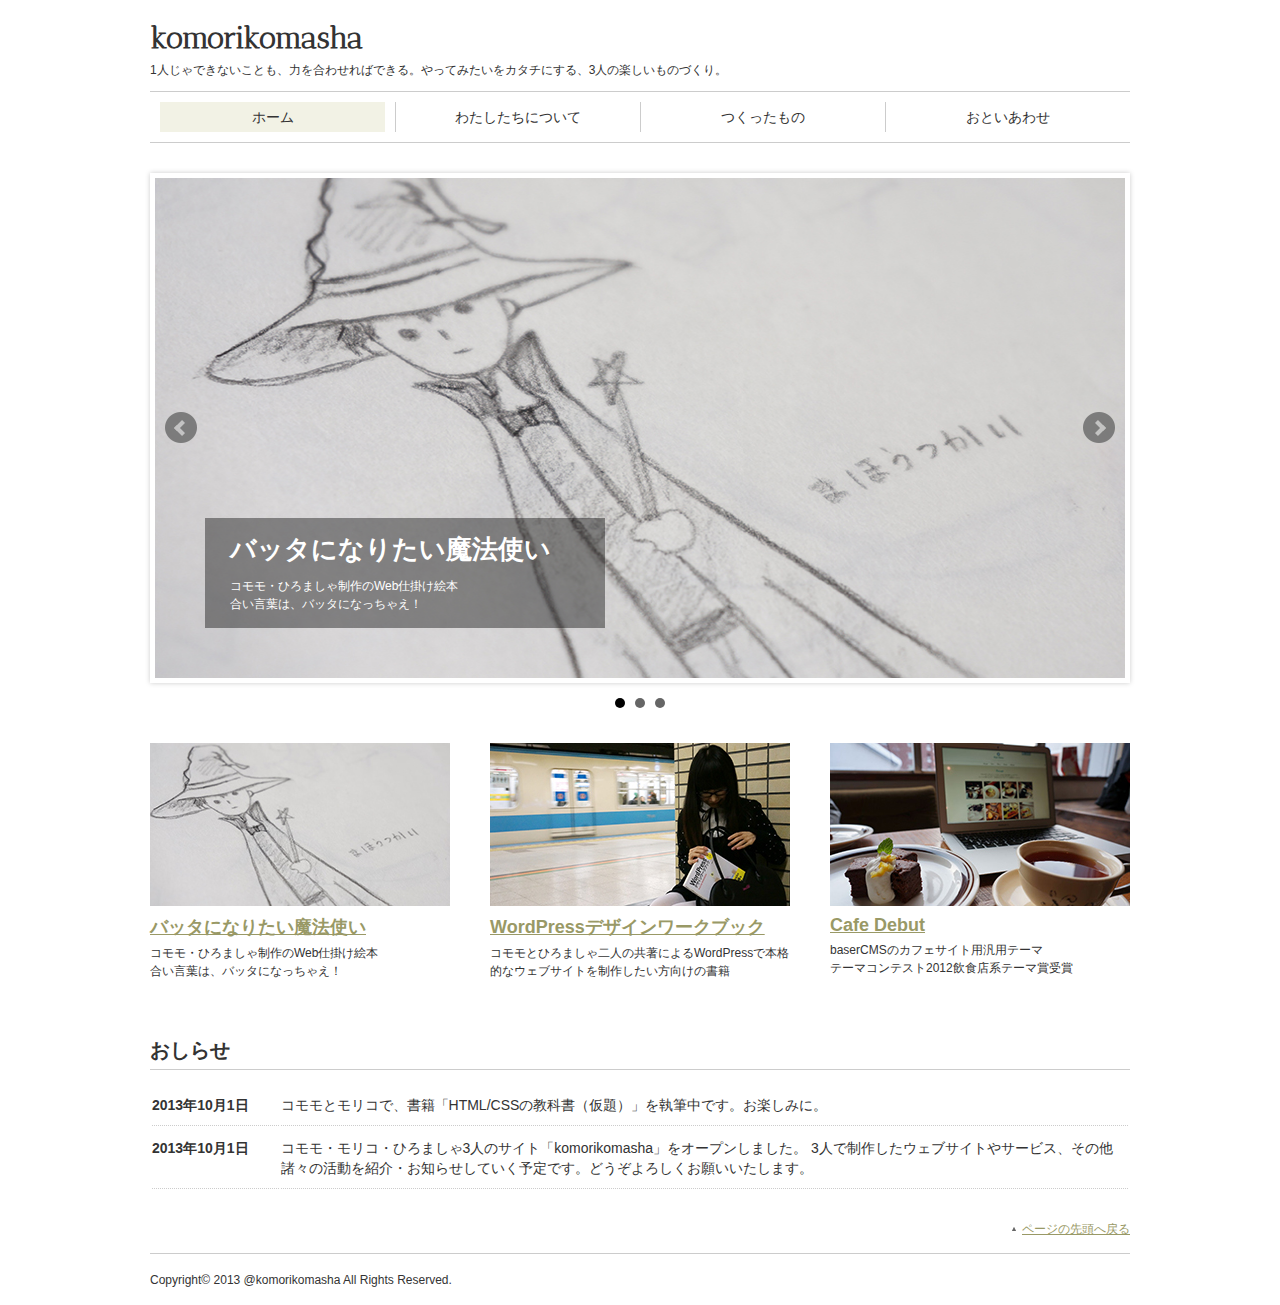
<file: index.html>
<!DOCTYPE html>
<html lang="ja">
<head>
<meta charset="utf-8">
<title>komorikomash（こもりこましゃ）</title>
<meta name="description" content="komorikomashaは、コモモ・モリコ・ひろましゃ3人のメンバーが勢いでつくったものや活動を紹介しているサイトです。">
<link rel="stylesheet" href="common/css/normalize.css">
<link rel="stylesheet" href="common/css/style.css">

<script src="common/js/jquery-1.10.1.min.js"></script>
<script src="common/js/jquery.bxslider/jquery.bxslider.js"></script>
<link rel="stylesheet" href="common/js/jquery.bxslider/jquery.bxslider.css">
<script>
$(document).ready(function() {
  $('.bxslider').bxSlider({
    auto: true,
    speed: 1000,
    pause: 4000
  });
});
</script>
</head>
<body>

<div id="page">

<header id="pageHead">
	<h1 id="siteTitle">komorikomasha</h1>
	<p id="catchcopy">1人じゃできないことも、力を合わせればできる。やってみたいをカタチにする、3人の楽しいものづくり。</p>
	<nav class="globalNavi">
		<ul>
			<li class="current"><a href="index.html">ホーム</a></li>
			<li><a href="about/index.html">わたしたちについて</a></li>
			<li><a href="portfolio/index.html">つくったもの</a></li>
			<li><a href="about/index.html">おといあわせ</a></li>
		</ul>
	</nav>
</header>

<div id="pageBody">
	<section class="mainVisual">
		<ul class="bxslider">
			<li>
				<div class="mainVisualText">
					<h1>バッタになりたい魔法使い</h1>
					<p>コモモ・ひろましゃ制作のWeb仕掛け絵本<br>合い言葉は、バッタになっちゃえ！</p>
				</div>
				<img src="images/mainVisual_img_03.jpg" width="980" height="500" alt="">
			</li>
			<li>
				<div class="mainVisualText">
					<h1>WordPress<br>デザインワークブック</h1>
					<p>コモモとひろましゃ二人の共著によるWordPressで本格的なウェブサイトを制作したい方向けの書籍</p>
				</div>
				<img src="images/mainVisual_img_02.jpg" width="980" height="500" alt="">
			</li>
			<li>
				<div class="mainVisualText">
					<h1>Cafe Debut</h1>
					<p>baserCMS、カフェサイト用テーマ<br>
					baserCMS2012 テーマコンテスト　飲食店系テーマ賞受賞</p>
				</div>
				<img src="images/mainVisual_img_01.jpg" width="980" height="500" alt="">
			</li>
		</ul>
	</section>

	<section class="portfolioIndex">
		<article>
			<a href="portfolio/03.html"><img src="portfolio/images/index_03.jpg" width="300" height="163" alt=""></a>
			<h2><a href="portfolio/03.html">バッタになりたい魔法使い</a></h2>
			<p>コモモ・ひろましゃ制作のWeb仕掛け絵本<br>合い言葉は、バッタになっちゃえ！</p>
		</article>
		<article>
			<a href="portfolio/02.html"><img src="portfolio/images/index_02.jpg" width="300" height="163" alt=""></a>
			<h2><a href="portfolio/02.html">WordPressデザインワークブック</a></h2>
			<p>コモモとひろましゃ二人の共著によるWordPressで本格的なウェブサイトを制作したい方向けの書籍</p>
		</article>
		<article>
			<a href="portfolio/01.html"><img src="portfolio/images/index_01.jpg" width="300" height="163" alt=""></a>
			<h2><a href="portfolio/01.html">Cafe Debut</a></h2>
			<p>baserCMSのカフェサイト用汎用テーマ<br>テーマコンテスト2012飲食店系テーマ賞受賞</p>
		</article>
	</section>

	<section class="news">
		<h1>おしらせ</h1>
		<table>
			<tr>
				<th><time datetime="2013-10-01">2013年10月1日</time></th>
				<td>コモモとモリコで、書籍「HTML/CSSの教科書（仮題）」を執筆中です。お楽しみに。</td>
			</tr>
			<tr>
				<th><time datetime="2013-10-01">2013年10月1日</time></th>
				<td>
					コモモ・モリコ・ひろましゃ3人のサイト「komorikomasha」をオープンしました。
					3人で制作したウェブサイトやサービス、その他諸々の活動を紹介・お知らせしていく予定です。どうぞよろしくお願いいたします。
				</td>
			</tr>
		</table>
	</section>

</div>

<p class="pagetop"><a href="#page">ページの先頭へ戻る</a></p>

<footer id="pageFoot">
	<p id="copyright"><small>Copyright&copy; 2013 @komorikomasha All Rights Reserved.</small></p>
</footer>

</div>

</body>
</html>
</file>
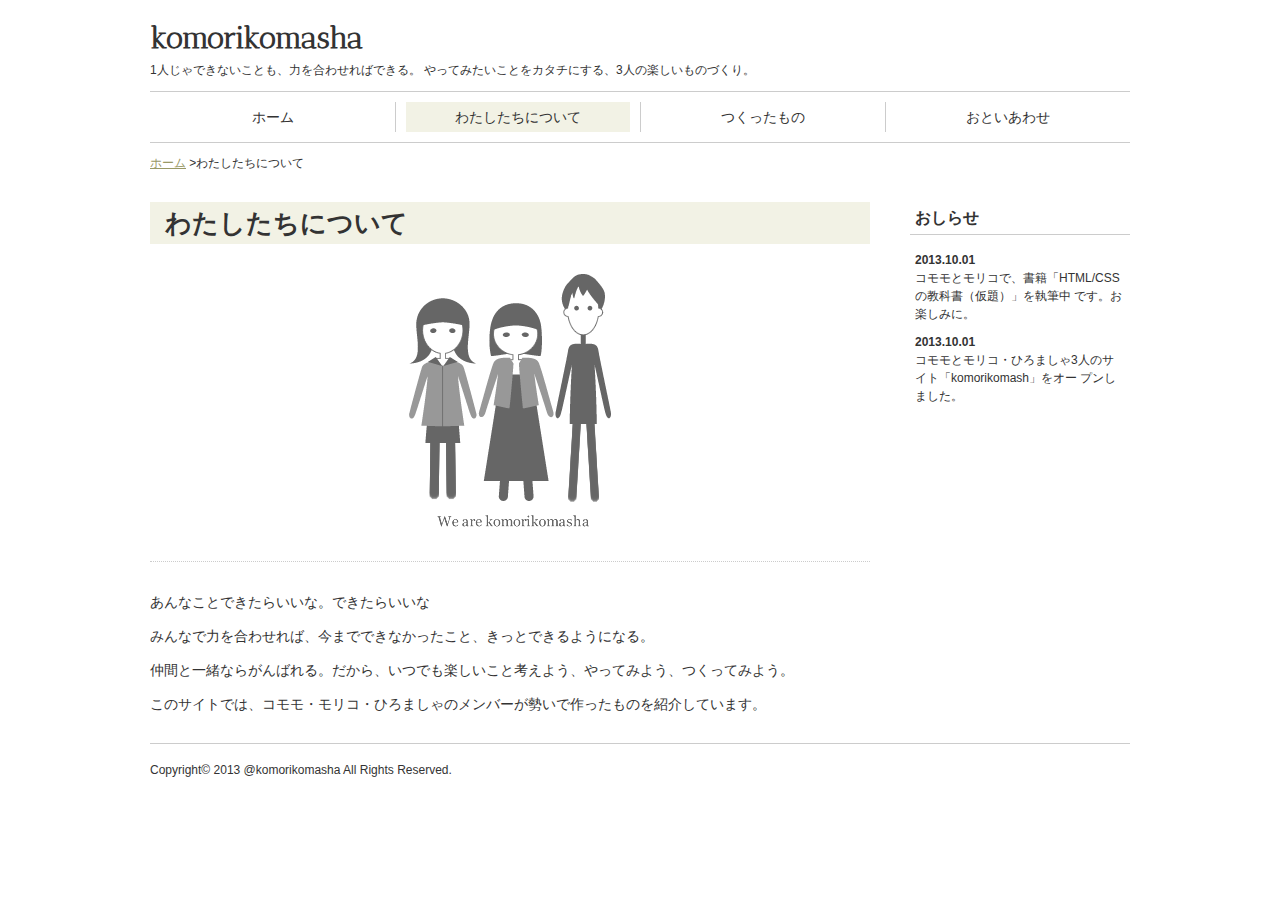
<file: about/index.html>
<!DOCTYPE html>
<html lang="ja">
<head>
<meta charset="utf-8">
<title>ページのタイトル</title>
<link rel="stylesheet" href="../common/css/normalize.css">
<link rel="stylesheet" href="../common/css/style.css">
</head>
<body>

<div id="page">
<header id="pageHead">
    <h1 id="siteTitle">komorikomasha</h1>
    <p id="catchcopy">1人じゃできないことも、力を合わせればできる。
    やってみたいことをカタチにする、3人の楽しいものづくり。</p>
    <nav class="globalNavi">
        <ul>
            <li><a href="../index.html">ホーム</a></li>
            <li class="current"><a href="index.html">わたしたちについて</a></li>
            <li><a href="../portfolio/index.html">つくったもの</a></li>
            <li><a href="../contact/index.html">おといあわせ</a></li>
        </ul>
    </nav>
</header>

<p class="topicPath"><a href="../index.html">ホーム</a> &gt;わたしたちについて</p>

<div id="pageBody">

  <div id="pageBodyMain">
     <article class="articleDetail">
      <h1 class="pageTitle">わたしたちについて</h1>
      <div class="imageCenter">
          <img src="images/img_01.png" alt="We are komorikomasha" width="202" height="253">
      </div>
      <p>あんなことできたらいいな。できたらいいな</p>
      <p>みんなで力を合わせれば、今までできなかったこと、きっとできるようになる。</p>
      <p>仲間と一緒ならがんばれる。だから、いつでも楽しいこと考えよう、やってみよう、つくってみよう。</p>
      <p>このサイトでは、コモモ・モリコ・ひろましゃのメンバーが勢いで作ったものを紹介しています。</p>
    </article>
  </div>

  <div id="pageBodySub">
      <section class="newsList">
        <h2>おしらせ</h2>
          <ul>
              <li><time datetime="2013-10-01">2013.10.01</time>
              コモモとモリコで、書籍「HTML/CSSの教科書（仮題）」を執筆中
              です。お楽しみに。</li>
              <li><time datetime="2013-10-01">2013.10.01</time>
              コモモとモリコ・ひろましゃ3人のサイト「komorikomash」をオー
              プンしました。</li>
          </ul>
      </section>
  </div>


</div>
<footer id="pageFoot">
    <p id="copyright"><small>Copyright&copy; 2013 @komorikomasha All Rights Reserved.</small></p>
</footer>

</body>
</html>
</file>
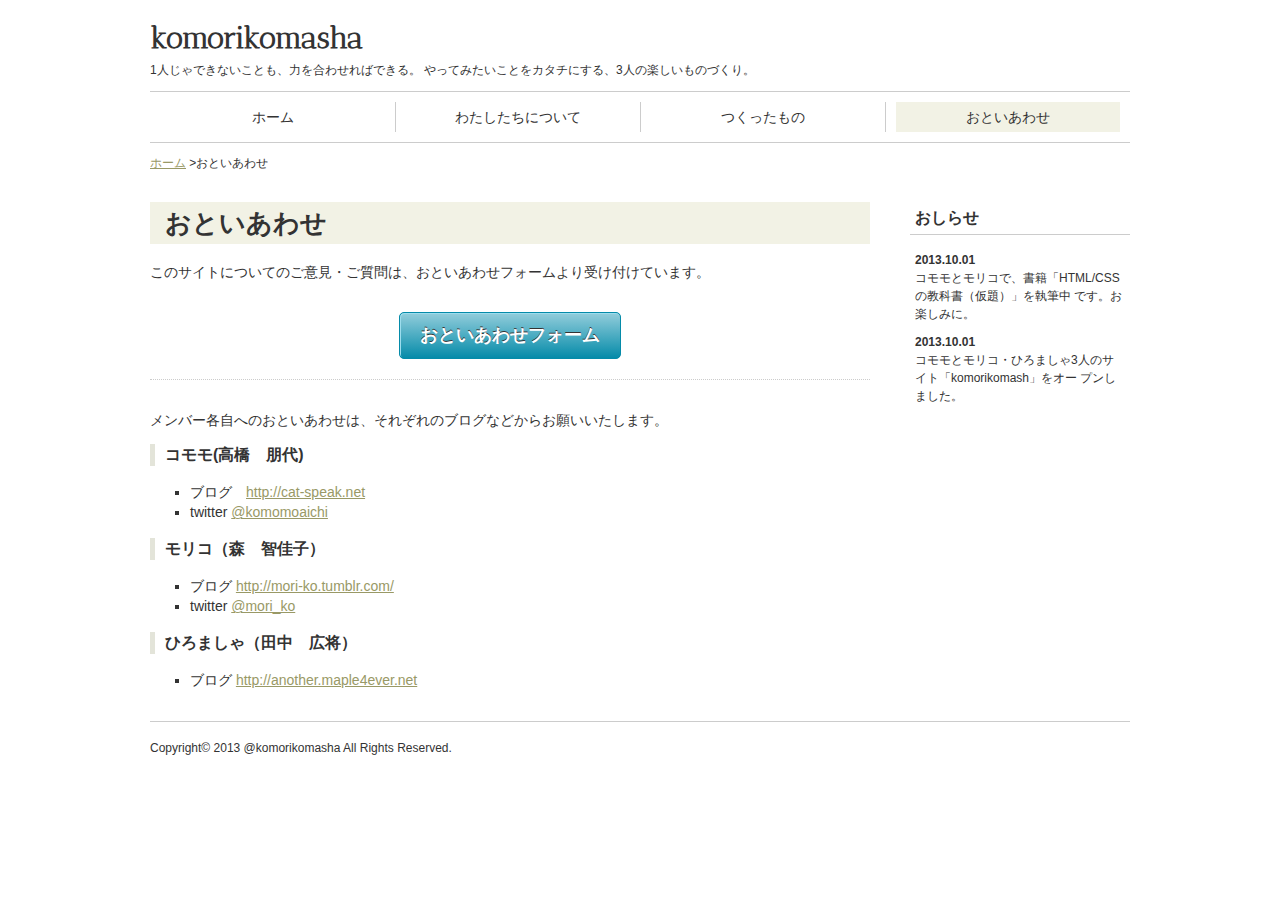
<file: contact/index.html>
<!DOCTYPE html>
<html lang="ja">
<head>
<meta charset="utf-8">
<title>おといあわせ | komorikomasha(こもりこましゃ)</title>
<link rel="stylesheet" href="../common/css/normalize.css">
<link rel="stylesheet" href="../common/css/style.css">
</head>
<body>

<div id="page">
<header id="pageHead">
    <h1 id="siteTitle">komorikomasha</h1>
    <p id="catchcopy">1人じゃできないことも、力を合わせればできる。
    やってみたいことをカタチにする、3人の楽しいものづくり。</p>
    <nav class="globalNavi">
        <ul>
            <li><a href="../index.html">ホーム</a></li>
            <li><a href="../about/index.html">わたしたちについて</a></li>
            <li><a href="../portfolio/index.html">つくったもの</a></li>
            <li class="current"><a href="index.html">おといあわせ</a></li>
        </ul>
    </nav>
</header>

<p class="topicPath"><a href="../index.html">ホーム</a> &gt;おといあわせ</p>

<div id="pageBody">

  <div id="pageBodyMain">
    <article class="articleDetail">
          <h1 class="pageTitle">おといあわせ</h1>
          <p>このサイトについてのご意見・ご質問は、おといあわせフォームより受け付けています。</p>
          <p class="btn"><a href="#">おといあわせフォーム</a></p>

          <p>メンバー各自へのおといあわせは、それぞれのブログなどからお願いいたします。</p>

      <section>
          <h2 class="heading-typeB">コモモ(高橋　朋代)</h2>
          <ul>
              <li>ブログ　<a href="http://cat-speak.net">http://cat-speak.net</a></li>
              <li>twitter <a href="https://twitter.com/komomoaichi">@komomoaichi</a></li>
          </ul>
      </section>

      <section>
          <h2 class="heading-typeB">モリコ（森　智佳子）</h2>
          <ul>
              <li>ブログ <a href="http://mori-ko.tumblr.com/">http://mori-ko.tumblr.com/</a></li>
              <li>twitter <a href="https://twitter.com/mori_ko">@mori_ko</a></li>
          </ul>
      </section>

      <section>
          <h2 class="heading-typeB">ひろましゃ（田中　広将）</h2>
          <ul>
              <li>ブログ <a href="http://another.maple4ever.net/">http://another.maple4ever.net</a></li>
          </ul>
      </section>
    </article>
  </div>

  <div id="pageBodySub">
      <section class="newsList">
        <h2>おしらせ</h2>
          <ul>
              <li><time datetime="2013-10-01">2013.10.01</time>
              コモモとモリコで、書籍「HTML/CSSの教科書（仮題）」を執筆中
              です。お楽しみに。</li>
              <li><time datetime="2013-10-01">2013.10.01</time>
              コモモとモリコ・ひろましゃ3人のサイト「komorikomash」をオー
              プンしました。</li>
          </ul>
      </section>
  </div>


</div>
<footer id="pageFoot">
    <p id="copyright"><small>Copyright&copy; 2013 @komorikomasha All Rights Reserved.</small></p>
</footer>

</body>
</html>
</file>
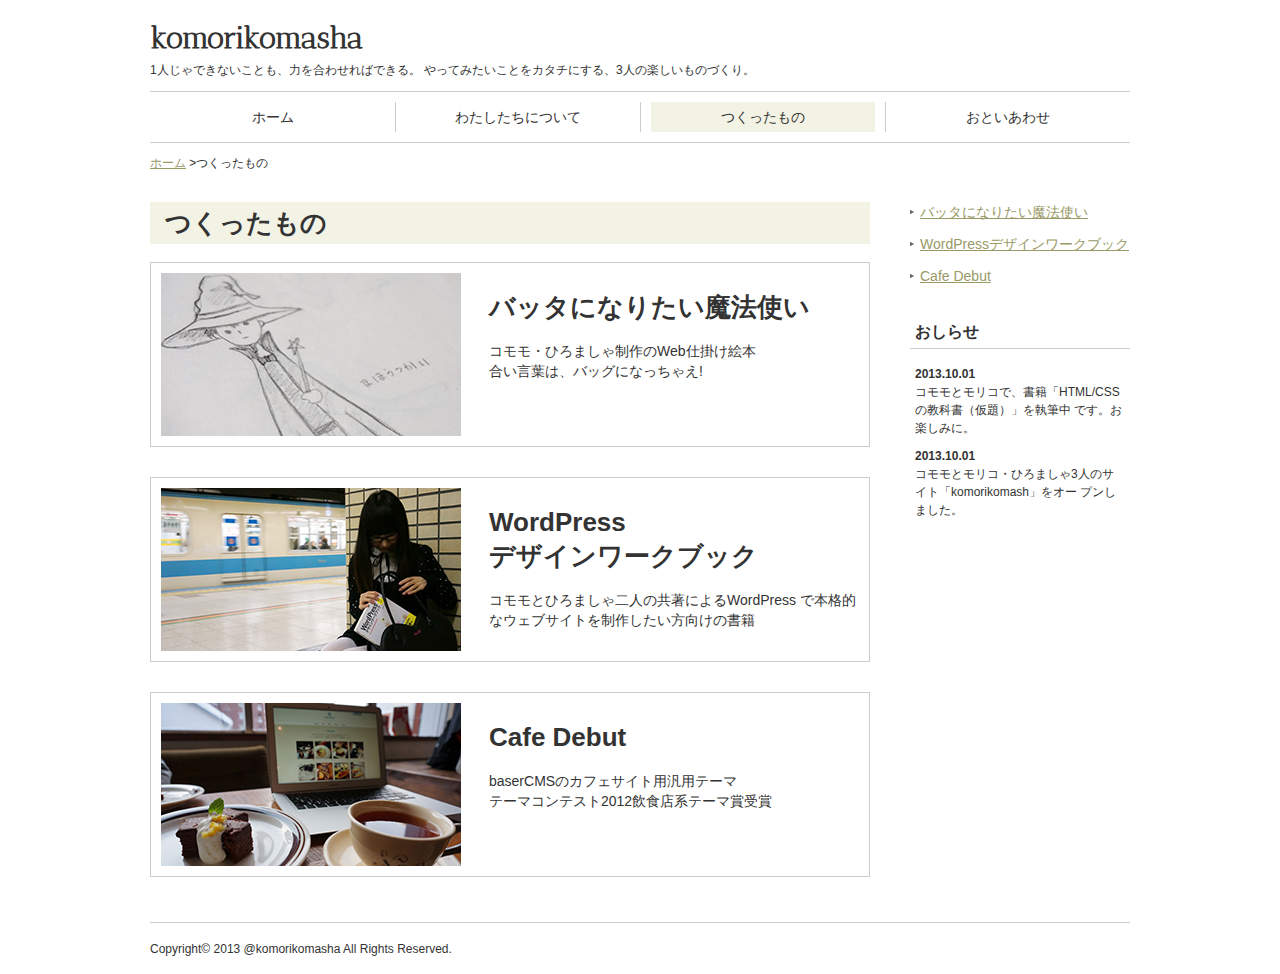
<file: portfolio/index.html>
<!DOCTYPE html>
<html lang="ja">
<head>
<meta charset="utf-8">
<title>つくったもの | komorikomasha(こもりこましゃ)</title>
<link rel="stylesheet" href="../common/css/normalize.css">
<link rel="stylesheet" href="../common/css/style.css">
</head>
<body>

<div id="page">
<header id="pageHead">
    <h1 id="siteTitle">komorikomasha</h1>
    <p id="catchcopy">1人じゃできないことも、力を合わせればできる。
    やってみたいことをカタチにする、3人の楽しいものづくり。</p>
    <nav class="globalNavi">
        <ul>
            <li><a href="../index.html">ホーム</a></li>
            <li><a href="../about/index.html">わたしたちについて</a></li>
            <li class="current"><a href="index.html">つくったもの</a></li>
            <li><a href="../contact/index.html">おといあわせ</a></li>
        </ul>
    </nav>
</header>

<p class="topicPath"><a href="../index.html">ホーム</a> &gt;つくったもの</p>

<div id="pageBody">

  <div id="pageBodyMain">
     <section>
      <h1 class="pageTitle">つくったもの</h1>
      <article class="articleList">
          <a href="03.html">
              <div class="articleListText">
                  <h1>バッタになりたい魔法使い</h1>
                  <p>コモモ・ひろましゃ制作のWeb仕掛け絵本<br>
                  合い言葉は、バッグになっちゃえ!</p>
              </div>
              <div class="articleListImage">
                  <img src="images/index_03.jpg" alt="" width="300" height="163">
              </div>
          </a>
      </article>

      <article class="articleList">
          <a href="02.html">
              <div class="articleListText">
                  <h1>WordPress<br>デザインワークブック</h1>
                  <p>コモモとひろましゃ二人の共著によるWordPress
                  で本格的なウェブサイトを制作したい方向けの書籍</p>
              </div>
              <div class="articleListImage">
                  <img src="images/index_02.jpg" alt="" width="300" height="163">
              </div>
          </a>
      </article>

      <article class="articleList">
          <a href="01.html">
              <div class="articleListText">
                  <h1>Cafe Debut</h1>
                  <p>baserCMSのカフェサイト用汎用テーマ<br>
                  テーマコンテスト2012飲食店系テーマ賞受賞</p>
              </div>
              <div class="articleListImage">
                  <img src="images/index_01.jpg" alt="" width="300" height="163">
              </div>
          </a>
      </article>
    </section>
  </div>

  <div id="pageBodySub">
    <nav class="localNavi">
      <ul>
        <li><a href="03.html">バッタになりたい魔法使い</a></li>
        <li><a href="02.html">WordPressデザインワークブック</a></li>
        <li><a href="01.html">Cafe Debut</a></li>
      </ul>
    </nav>
      <section class="newsList">
        <h2>おしらせ</h2>
          <ul>
              <li><time datetime="2013-10-01">2013.10.01</time>
              コモモとモリコで、書籍「HTML/CSSの教科書（仮題）」を執筆中
              です。お楽しみに。</li>
              <li><time datetime="2013-10-01">2013.10.01</time>
              コモモとモリコ・ひろましゃ3人のサイト「komorikomash」をオー
              プンしました。</li>
          </ul>
      </section>
  </div>




</div>
<footer id="pageFoot">
    <p id="copyright"><small>Copyright&copy; 2013 @komorikomasha All Rights Reserved.</small></p>
</footer>

</body>
</html>
</file>
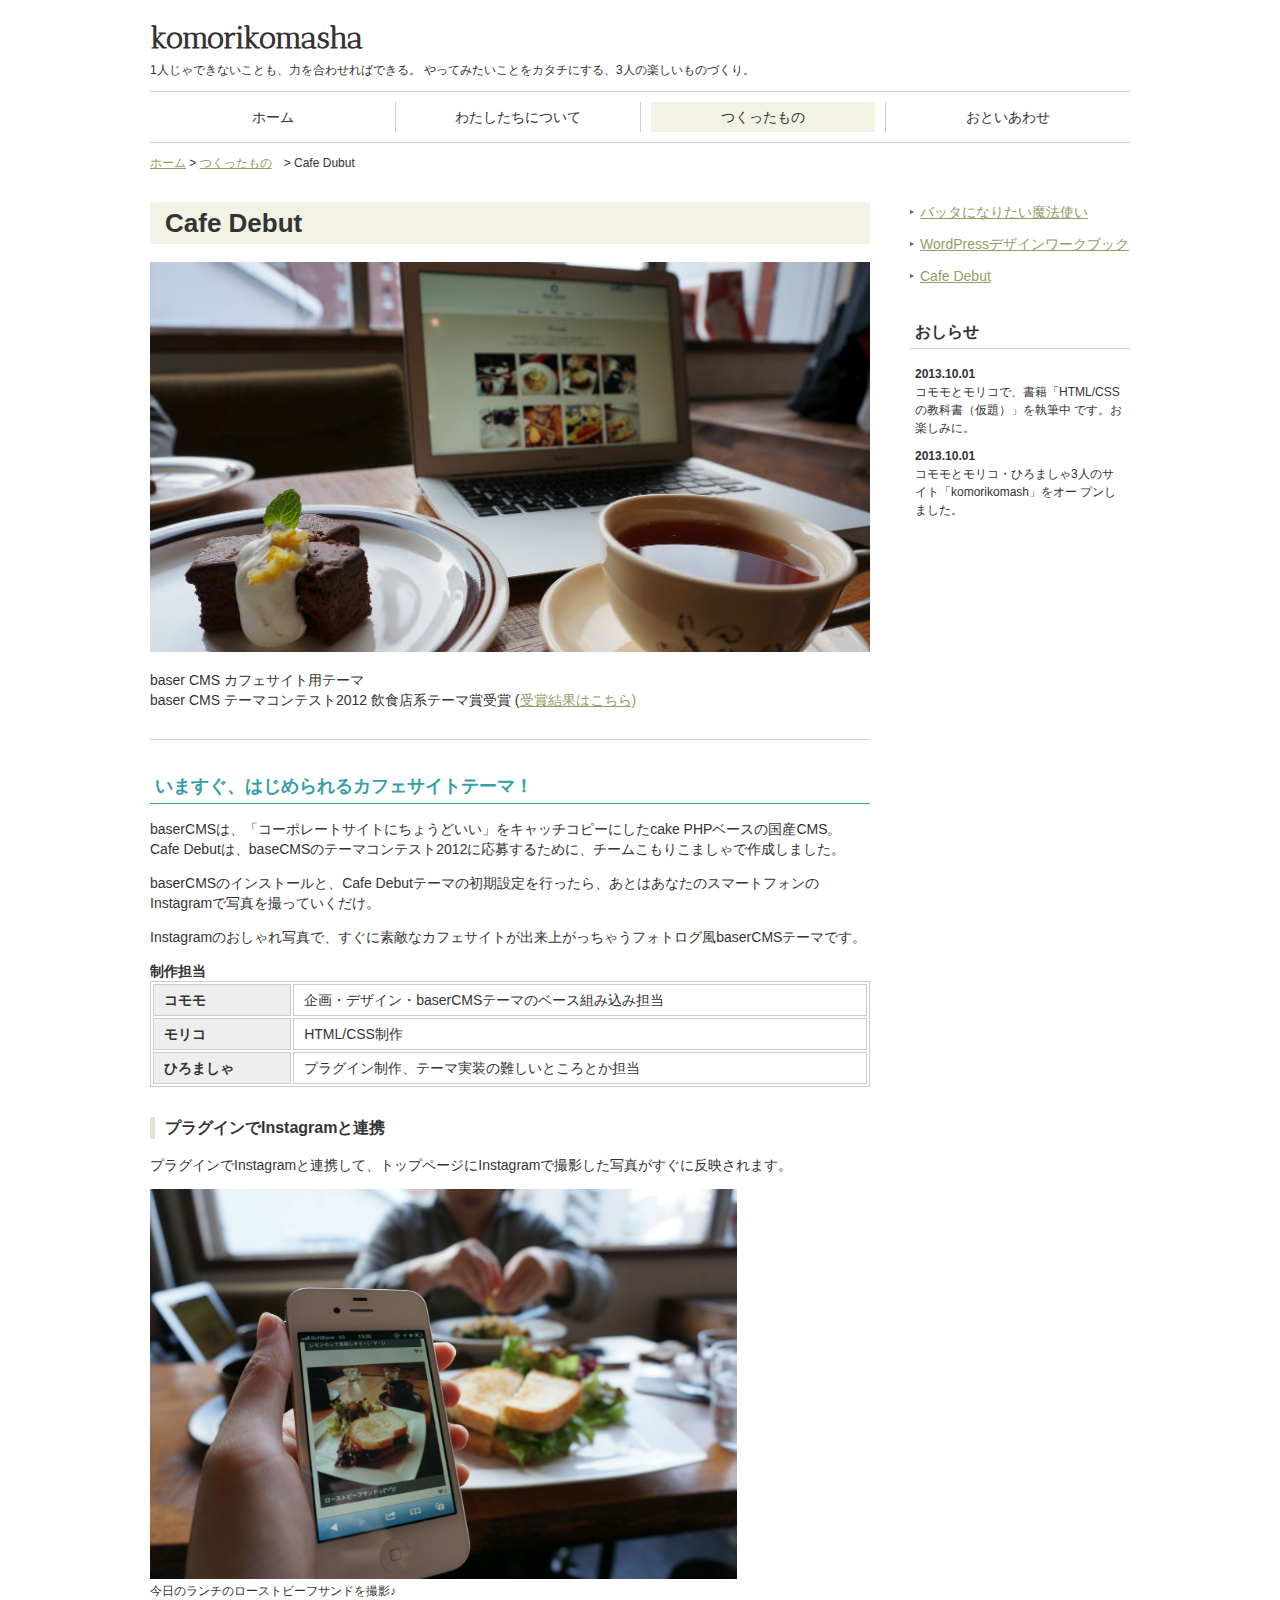
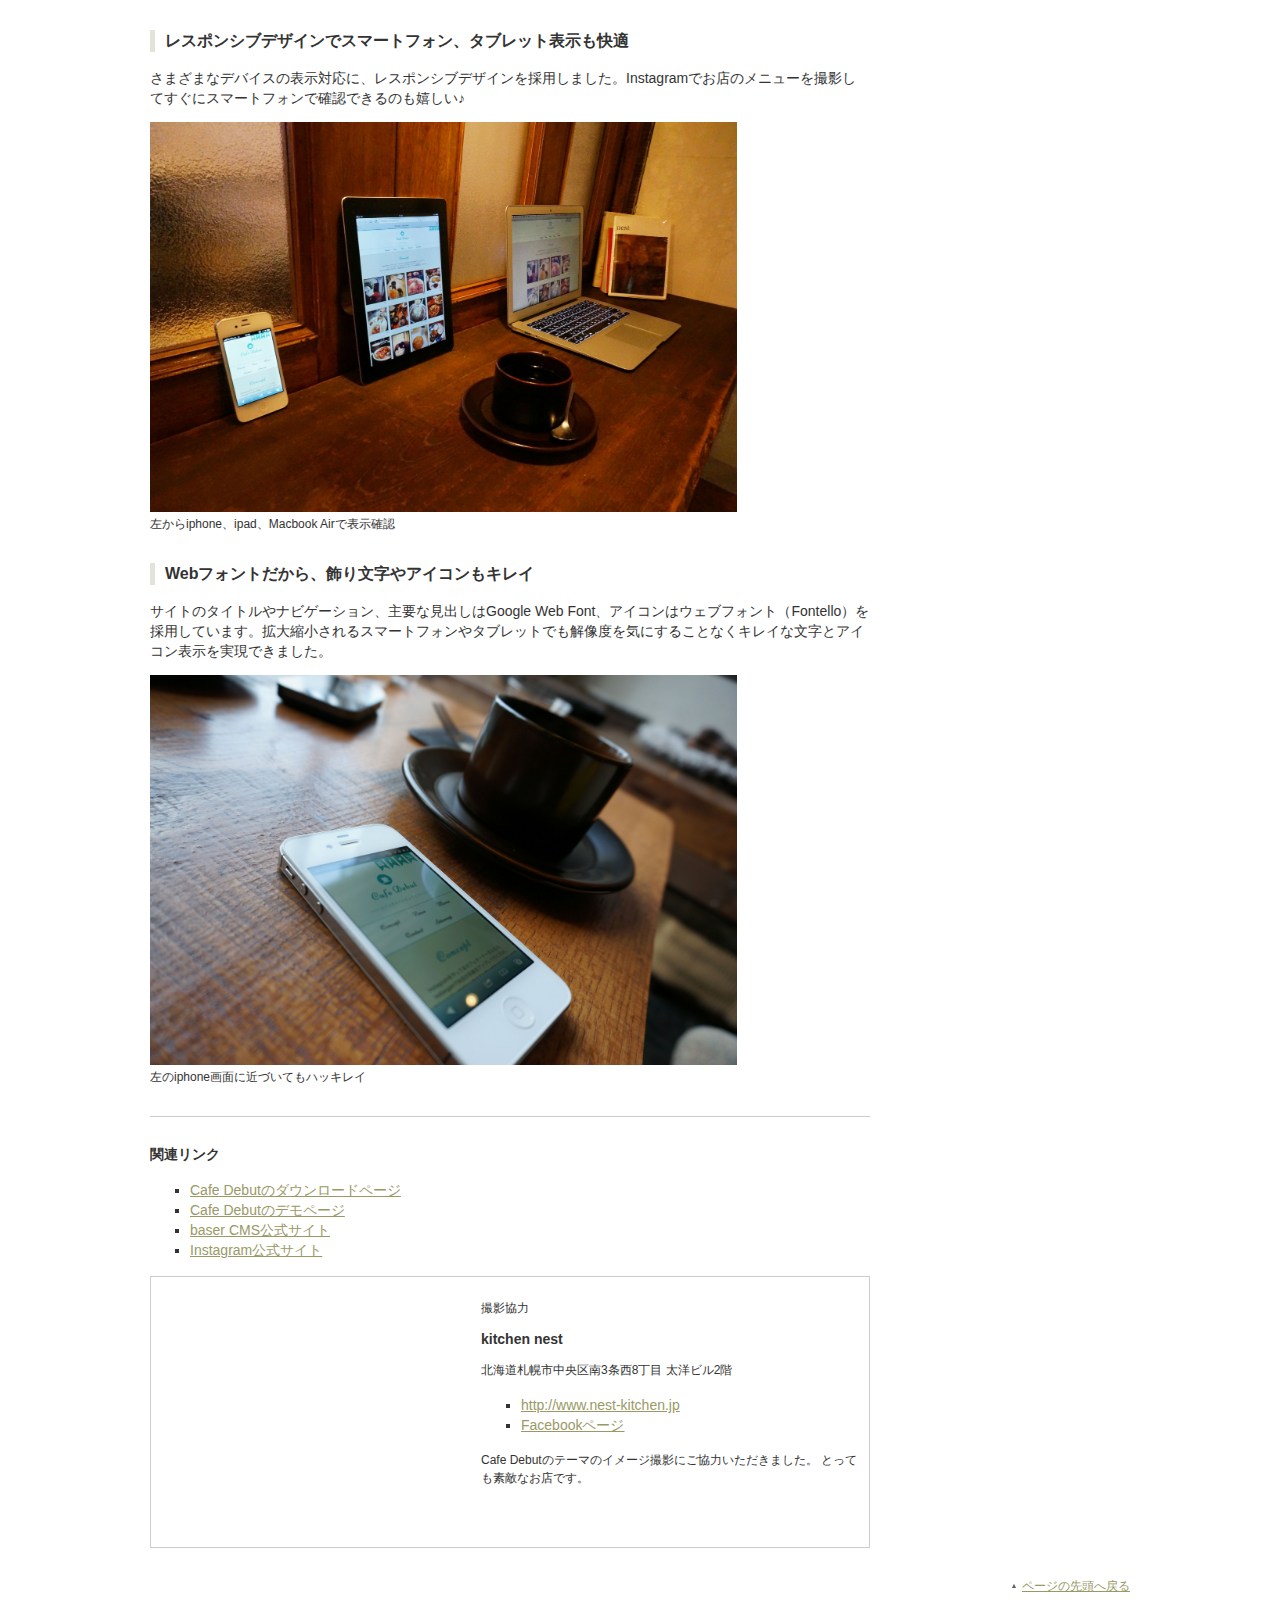
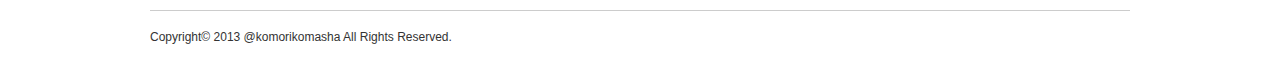
<file: portfolio/01.html>
<!DOCTYPE html>
<html lang="ja">
<head>
<meta charset="utf-8">
<title>Cafe Debut | つくったもの | komorikomasha</title>
<link rel="stylesheet" href="../common/css/normalize.css">
<link rel="stylesheet" href="../common/css/style.css">
</head>
<body>

<div id="page">
<header id="pageHead">
    <h1 id="siteTitle">komorikomasha</h1>
    <p id="catchcopy">1人じゃできないことも、力を合わせればできる。
    やってみたいことをカタチにする、3人の楽しいものづくり。</p>
    <nav class="globalNavi">
        <ul>
            <li><a href="../index.html">ホーム</a></li>
            <li><a href="..about/index.html">わたしたちについて</a></li>
            <li class="current"><a href="index.html">つくったもの</a></li>
            <li><a href="../contact/index.html">おといあわせ</a></li>
        </ul>
    </nav>
</header>

<p class="topicPath"><a href="../index.html">ホーム</a> &gt; <a href="index.html">つくったもの</a>　&gt;
Cafe Dubut</p>

<div id="pageBody">

 <div id="pageBodyMain">
  <article class="articleDetail">
      <header class="articleDetailHead">
          <h1 class="pageTitle">Cafe Debut</h1>
          <img src="images/img_01_01.jpg" alt="" width="720" height="390">
          <p>baser CMS カフェサイト用テーマ<br>
          baser CMS テーマコンテスト2012 飲食店系テーマ賞受賞
          (<a href="http://contest.basercms.net/">受賞結果はこちら)</a></p>
      </header>


      <section class="articleDetailBody">
          <h2 class="heading-typeA">いますぐ、はじめられるカフェサイトテーマ！</h2>
          <p>baserCMSは、「コーポレートサイトにちょうどいい」をキャッチコピーにしたcake PHPベースの国産CMS。Cafe Debutは、baseCMSのテーマコンテスト2012に応募するために、チームこもりこましゃで作成しました。</p>
          <p>baserCMSのインストールと、Cafe Debutテーマの初期設定を行ったら、あとはあなたのスマートフォンのInstagramで写真を撮っていくだけ。</p>
          <p>Instagramのおしゃれ写真で、すぐに素敵なカフェサイトが出来上がっちゃうフォトログ風baserCMSテーマです。</p>

          <table>
            <caption>制作担当</caption>
            <tr>
              <th>コモモ</th>
              <td>企画・デザイン・baserCMSテーマのベース組み込み担当</td>
            </tr>

            <tr>
              <th>モリコ</th>
              <td>HTML/CSS制作</td>
            </tr>

            <tr>
              <th>ひろましゃ</th>
              <td>プラグイン制作、テーマ実装の難しいところとか担当</td>
            </tr>
          </table>

            <section>
              <h3 class="heading-typeB">プラグインでInstagramと連携</h3>
              <p>プラグインでInstagramと連携して、トップページにInstagramで撮影した写真がすぐに反映されます。</p>
              <figure>
                  <img src="images/img_01_02.jpg" alt="撮影した料理の写真もすぐにトップページで確認できます。"　width="720" height="390">
                  <figcaption>今日のランチのローストビーフサンドを撮影♪</figcaption>
              </figure>
            </section>

            <section>
              <h3 class="heading-typeB">レスポンシブデザインでスマートフォン、タブレット表示も快適</h3>
              <p>さまざまなデバイスの表示対応に、レスポンシブデザインを採用しました。Instagramでお店のメニューを撮影してすぐにスマートフォンで確認できるのも嬉しい♪</p>
              <figure>
                  <img src="images/img_01_03.jpg" alt="スマートフォン・タブレット・パソコンで表示を確認すると、それぞれレイアウトが変わります"　width="720" height="390">
                  <figcaption>左からiphone、ipad、Macbook Airで表示確認</figcaption>
              </figure>
            </section>

            <section>
              <h3 class="heading-typeB">Webフォントだから、飾り文字やアイコンもキレイ</h3>
              <p>サイトのタイトルやナビゲーション、主要な見出しはGoogle Web Font、アイコンはウェブフォント（Fontello）を採用しています。拡大縮小されるスマートフォンやタブレットでも解像度を気にすることなくキレイな文字とアイコン表示を実現できました。</p>
              <figure>
                  <img src="images/img_01_04.jpg" alt="スマートフォンの画面でも文字とアイコンの表示が劣化しません。"　width="720" height="390">
                  <figcaption>左のiphone画面に近づいてもハッキレイ</figcaption>
              </figure>
            </section>

          </section>

  <footer class="articleDetailFoot">
      <section>
          <h2 class="heading-typeC">関連リンク</h2>
            <ul>
                <li><a href="http://basercms.net/themes/archives/14">Cafe Debutのダウンロードページ</></li>
                <li><a href="http://cafedebut.cat-speak.net/">Cafe Debutのデモページ</a></li>
                <li><a href="http://basercms.net/">baser CMS公式サイト</a></li>
                <li><a href="http://instagram.com/">Instagram公式サイト</a></li>
           </ul>
      </section>

      <aside class="creditUnit">
        <div class="creditUnitText">
          <p>撮影協力</p>
          <h2 class="heading-typeC">kitchen nest</h2>
          <p>北海道札幌市中央区南3条西8丁目 太洋ビル2階</p>
          <ul>
              <li><a href="http://www.nest-kitchen.jp" target="new">http://www.nest-kitchen.jp</a></li>
              <li><a href="http://www.facebook.com/KitchenNest" target="new">Facebookページ</a></li>
          </ul>
          <p>Cafe Debutのテーマのイメージ撮影にご協力いただきました。
          とっても素敵なお店です。</p>
        </div>
        <div class="creditUnitMap">
          <iframe src="https://www.google.com/maps/embed?pb=!1m18!1m12!1m3!1d2915.303109491883!2d141.34422731490724!3d43.056092198854266!2m3!1f0!2f0!3f0!3m2!1i1024!2i768!4f13.1!3m3!1m2!1s0x5f0b298553f42ab7%3A0x280aa3b036238334!2snest!5e0!3m2!1sja!2sjp!4v1523281268951" width="300" height="250" frameborder="0" style="border:0" allowfullscreen></iframe>
        </div>
      </aside>
  </footer>
</article>
</div>

  <div id="pageBodySub">
    <nav class="localNavi">
      <ul>
        <li><a href="03.html">バッタになりたい魔法使い</a></li>
        <li><a href="02.html">WordPressデザインワークブック</a></li>
        <li><a href="01.html">Cafe Debut</a></li>
      </ul>
    </nav>
      <section class="newsList">
        <h2>おしらせ</h2>
          <ul>
              <li><time datetime="2013-10-01">2013.10.01</time>
              コモモとモリコで、書籍「HTML/CSSの教科書（仮題）」を執筆中
              です。お楽しみに。</li>
              <li><time datetime="2013-10-01">2013.10.01</time>
              コモモとモリコ・ひろましゃ3人のサイト「komorikomash」をオー
              プンしました。</li>
          </ul>
      </section>
  </div>


</div>

<p class="pagetop"><a href="#page">ページの先頭へ戻る</a></p>

<footer id="pageFoot">
    <p id="copyright"><small>Copyright&copy; 2013 @komorikomasha All Rights Reserved.</small></p>
</footer>

</body>
</html>
</file>
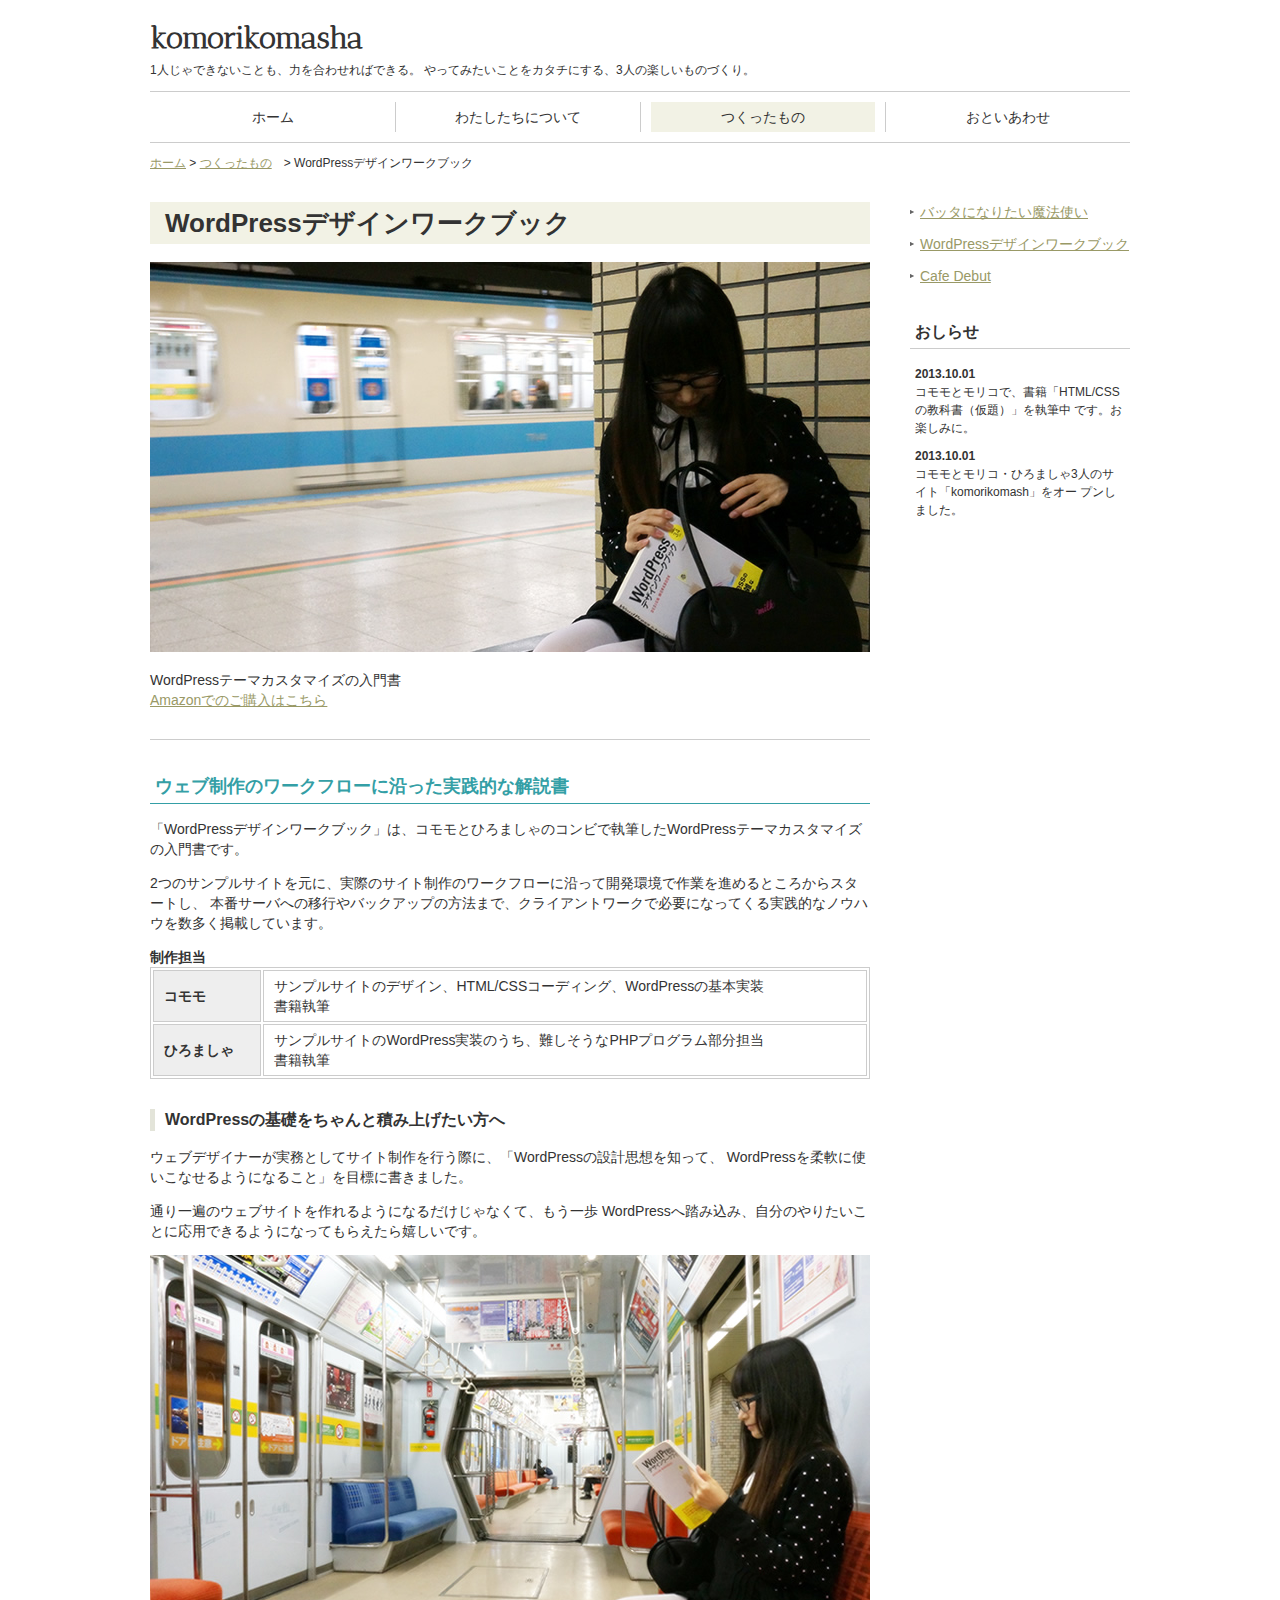
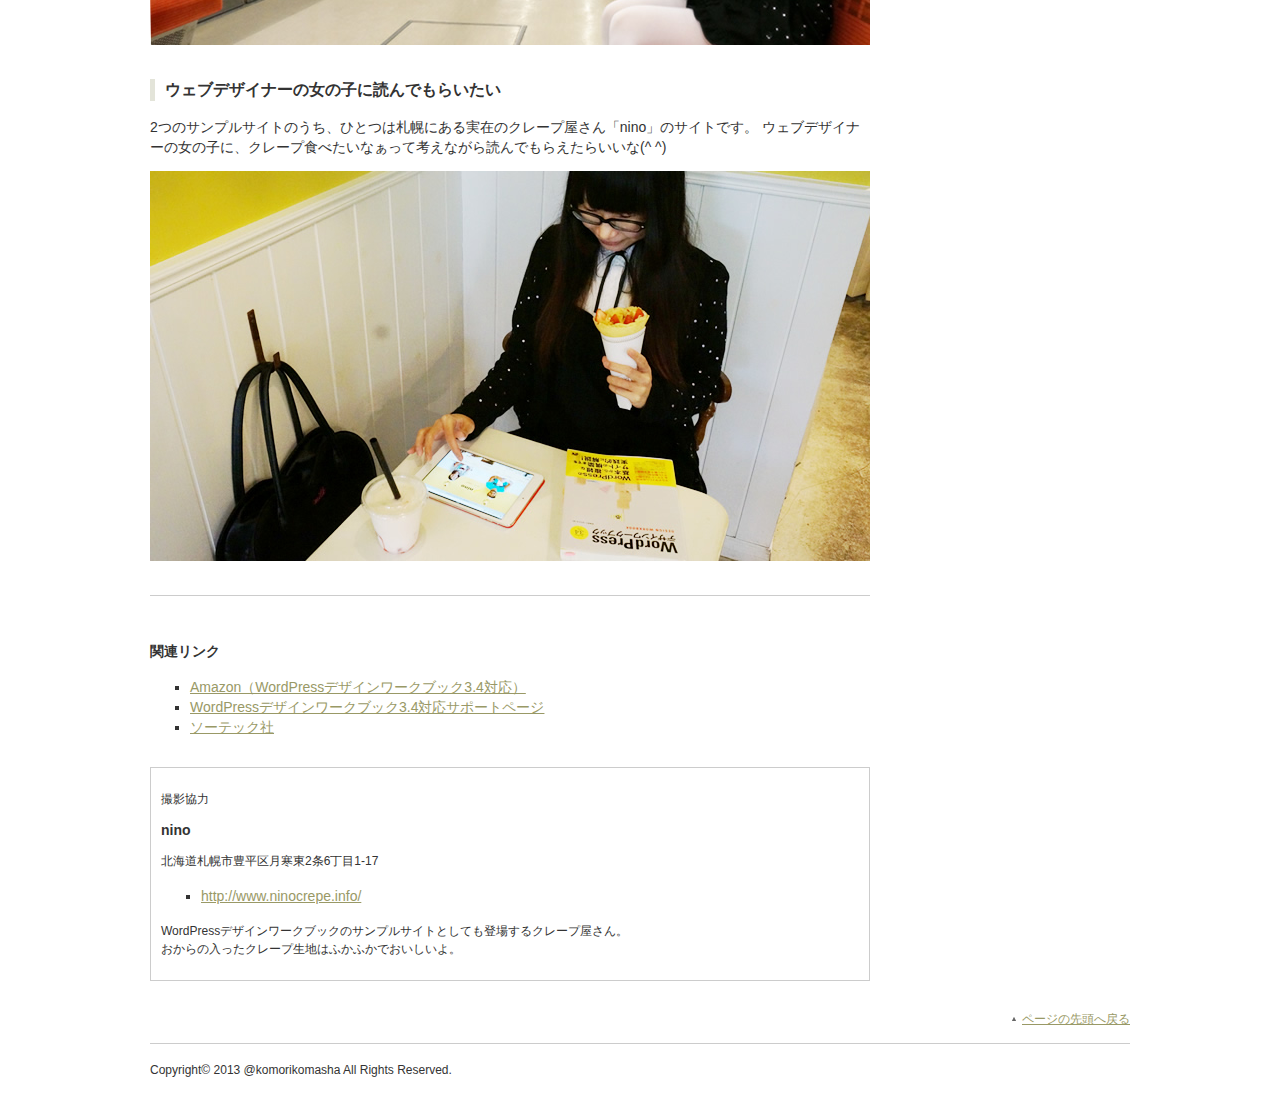
<file: portfolio/02.html>
<!DOCTYPE html>
<html lang="ja">
<head>
<meta charset="utf-8">
<title>WordPressデザインワークブック | つくったもの | komorikomasha(こもりこましゃ)</title>
<link rel="stylesheet" href="../common/css/normalize.css">
<link rel="stylesheet" href="../common/css/style.css">
</head>
<body>

<div id="page">
<header id="pageHead">
    <h1 id="siteTitle">komorikomasha</h1>
    <p id="catchcopy">1人じゃできないことも、力を合わせればできる。
    やってみたいことをカタチにする、3人の楽しいものづくり。</p>
    <nav class="globalNavi">
        <ul>
            <li><a href="../index.html">ホーム</a></li>
            <li><a href="..about/index.html">わたしたちについて</a></li>
            <li class="current"><a href="index.html">つくったもの</a></li>
            <li><a href="../contact/index.html">おといあわせ</a></li>
        </ul>
    </nav>
</header>

<p class="topicPath"><a href="../index.html">ホーム</a> &gt; <a href="index.html">つくったもの</a>　&gt;
WordPressデザインワークブック</p>

<div id="pageBody">

 <div id="pageBodyMain">
  <article class="articleDetail">
      <header class="articleDetailHead">
          <h1 class="pageTitle">WordPressデザインワークブック</h1>
          <img src="images/img_02_01.jpg" alt="" width="720" height="390">
          <p>WordPressテーマカスタマイズの入門書<br>
          <a href="http://www.amazon.co.jp/dp/4881669281">Amazonでのご購入はこちら</a></p>
      </header>


      <section class="articleDetailBody">
          <h2 class="heading-typeA">ウェブ制作のワークフローに沿った実践的な解説書</h2>
          <p> 「WordPressデザインワークブック」は、コモモとひろましゃのコンビで執筆したWordPressテーマカスタマイズの入門書です。</p>
          <p>2つのサンプルサイトを元に、実際のサイト制作のワークフローに沿って開発環境で作業を進めるところからスタートし、
          本番サーバへの移行やバックアップの方法まで、クライアントワークで必要になってくる実践的なノウハウを数多く掲載しています。</p>

          <table>
            <caption>制作担当</caption>
            <tr>
              <th>コモモ</th>
              <td>サンプルサイトのデザイン、HTML/CSSコーディング、WordPressの基本実装<br>書籍執筆</td>
            </tr>

            <tr>
              <th>ひろましゃ</th>
              <td>サンプルサイトのWordPress実装のうち、難しそうなPHPプログラム部分担当<br>
                書籍執筆
              </td>
            </tr>
          </table>

            <section>
              <h3 class="heading-typeB">WordPressの基礎をちゃんと積み上げたい方へ</h3>
              <p>ウェブデザイナーが実務としてサイト制作を行う際に、「WordPressの設計思想を知って、
              WordPressを柔軟に使いこなせるようになること」を目標に書きました。<br></p>
              <p>通り一遍のウェブサイトを作れるようになるだけじゃなくて、もう一歩
              WordPressへ踏み込み、自分のやりたいことに応用できるようになってもらえたら嬉しいです。</p>

              <figure>
                  <img src="images/img_02_02.jpg" alt="撮影した料理の写真もすぐにトップページで確認できます。"　width="720" height="390">
              </figure>
            </section>

            <section>
              <h3 class="heading-typeB">ウェブデザイナーの女の子に読んでもらいたい</h3>
              <p>2つのサンプルサイトのうち、ひとつは札幌にある実在のクレープ屋さん「nino」のサイトです。
              ウェブデザイナーの女の子に、クレープ食べたいなぁって考えながら読んでもらえたらいいな(^ ^)</p>
              <figure>
                  <img src="images/img_02_03.jpg" alt="スマートフォン・タブレット・パソコンで表示を確認すると、それぞれレイアウトが変わります"　width="720" height="390">
                  <figcaption></figcaption>
              </figure>
            </section>


  <footer class="articleDetailFoot">
      <section>
          <h2 class="heading-typeC">関連リンク</h2>
            <ul>
                <li><a href="http://www.amazon.co.jp/dp/488166928">Amazon（WordPressデザインワークブック3.4対応）</a></li>
                <li><a href="http://www.sotechsha.co.jp/sp/928/">WordPressデザインワークブック3.4対応サポートページ</a></li>
                <li><a href="http://www.sotechsha.co.jp/">ソーテック社</a></li>
           </ul>
      </section>

      <aside class="creditUnit">
          <p>撮影協力</p>
          <h2 class="heading-typeC">nino</h2>
          <p>北海道札幌市豊平区月寒東2条6丁目1-17</p>
          <ul>
              <li><a href="http://www.ninocrepe.info/" target="new">http://www.ninocrepe.info/</a></li>
          </ul>
          <p>WordPressデザインワークブックのサンプルサイトとしても登場するクレープ屋さん。<br>
            おからの入ったクレープ生地はふかふかでおいしいよ。</p>
      </aside>
  </footer>
</article>
</div>

  <div id="pageBodySub">
    <nav class="localNavi">
      <ul>
        <li><a href="03.html">バッタになりたい魔法使い</a></li>
        <li><a href="02.html">WordPressデザインワークブック</a></li>
        <li><a href="01.html">Cafe Debut</a></li>
      </ul>
    </nav>
      <section class="newsList">
        <h2>おしらせ</h2>
          <ul>
            <li><time datetime="2013-10-01">2013.10.01</time>
            コモモとモリコで、書籍「HTML/CSSの教科書（仮題）」を執筆中
            です。お楽しみに。</li>
            <li><time datetime="2013-10-01">2013.10.01</time>
            コモモとモリコ・ひろましゃ3人のサイト「komorikomash」をオー
            プンしました。</li>
          </ul>
      </section>
  </div>


</div>

<p class="pagetop"><a href="#page">ページの先頭へ戻る</a></p>

<footer id="pageFoot">
    <p id="copyright"><small>Copyright&copy; 2013 @komorikomasha All Rights Reserved.</small></p>
</footer>

</body>
</html>
</file>
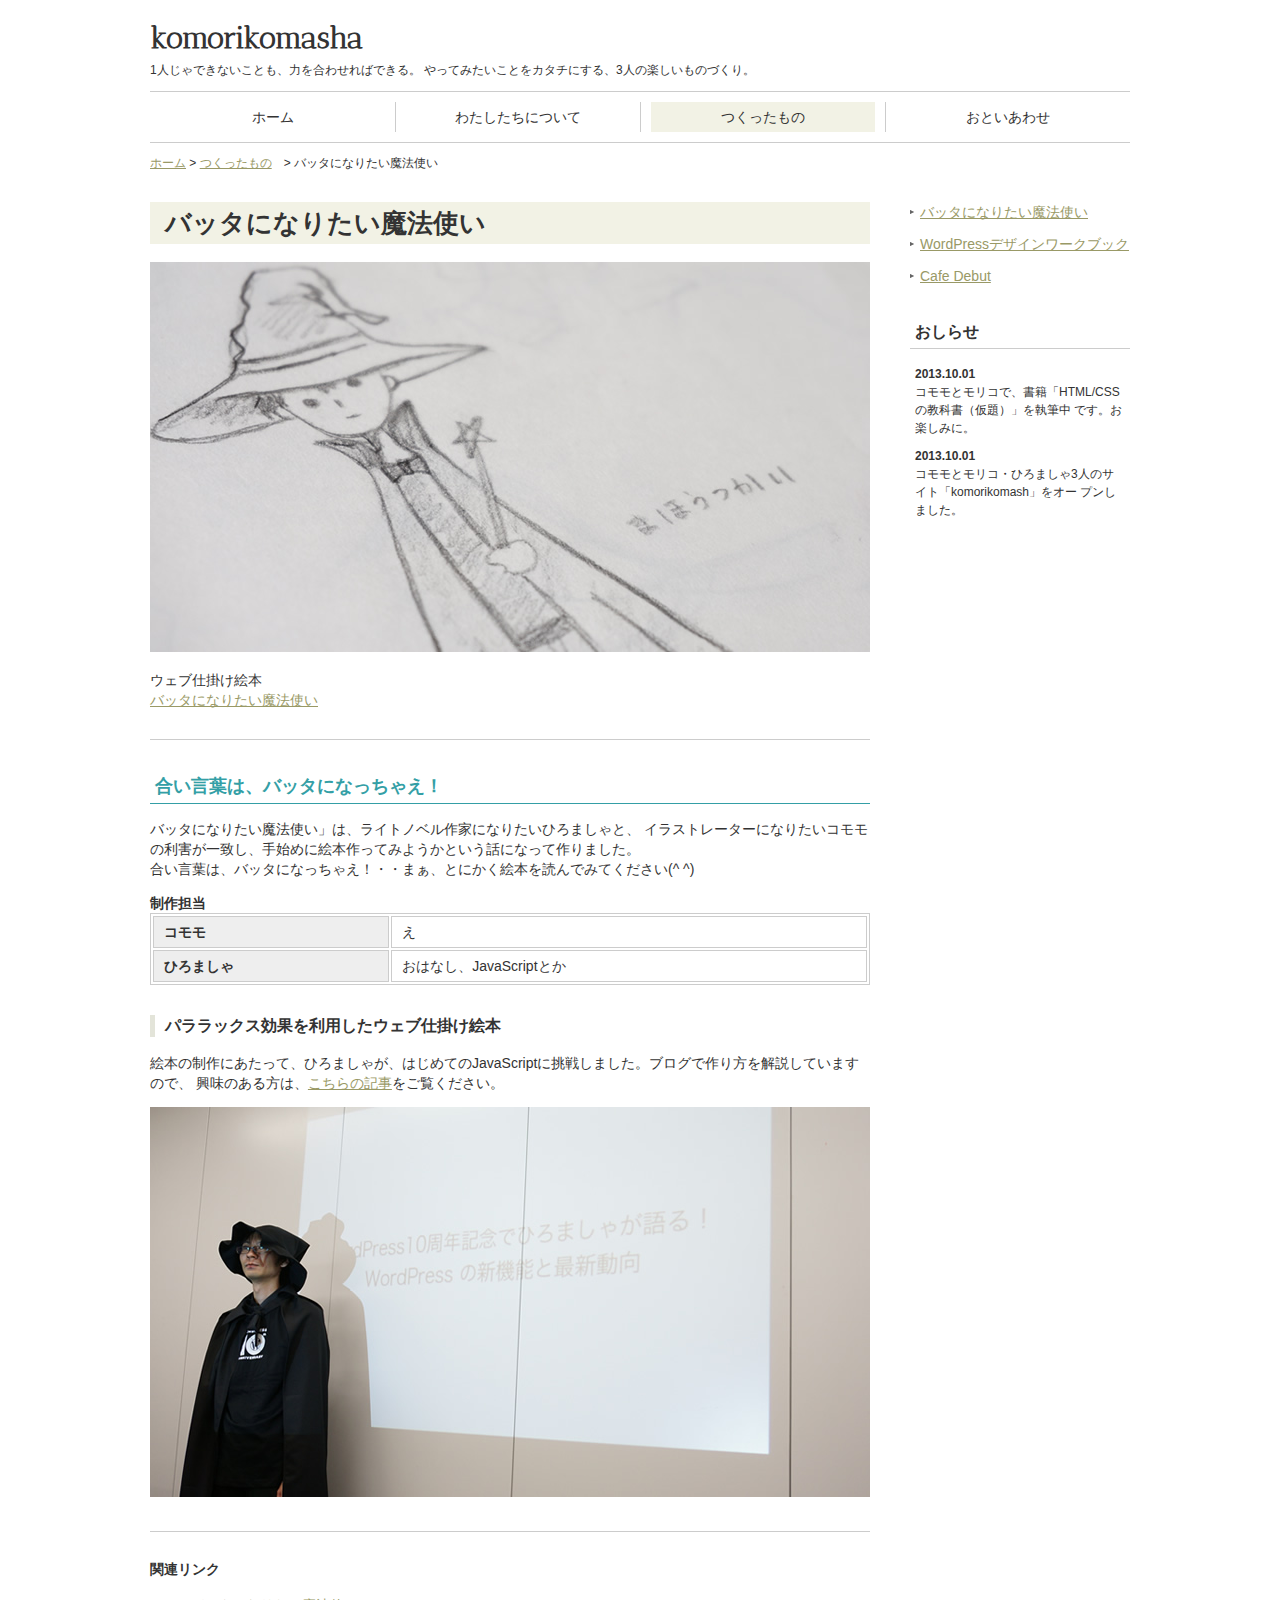
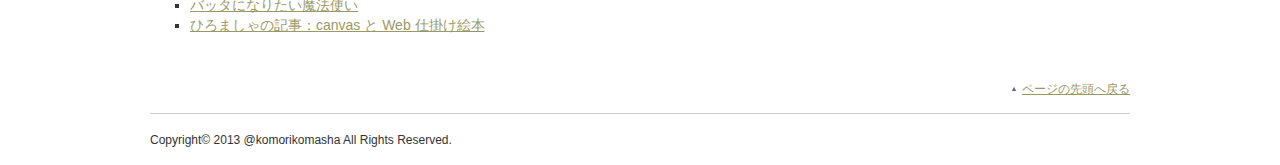
<file: portfolio/03.html>
<!DOCTYPE html>
<html lang="ja">
<head>
<meta charset="utf-8">
<title>バッタになりたい魔法使い | つくったもの | komorikomasha(こもりこましゃ)</title>
<link rel="stylesheet" href="../common/css/normalize.css">
<link rel="stylesheet" href="../common/css/style.css">
</head>
<body>

<div id="page">
<header id="pageHead">
    <h1 id="siteTitle">komorikomasha</h1>
    <p id="catchcopy">1人じゃできないことも、力を合わせればできる。
    やってみたいことをカタチにする、3人の楽しいものづくり。</p>
    <nav class="globalNavi">
        <ul>
            <li><a href="../index.html">ホーム</a></li>
            <li><a href="..about/index.html">わたしたちについて</a></li>
            <li class="current"><a href="index.html">つくったもの</a></li>
            <li><a href="../contact/index.html">おといあわせ</a></li>
        </ul>
    </nav>
</header>

<p class="topicPath"><a href="../index.html">ホーム</a> &gt; <a href="index.html">つくったもの</a>　&gt;
バッタになりたい魔法使い</p>

<div id="pageBody">

 <div id="pageBodyMain">
  <article class="articleDetail">
      <header class="articleDetailHead">
          <h1 class="pageTitle">バッタになりたい魔法使い</h1>
          <img src="images/img_03_01.jpg" alt="" width="720" height="390">
          <p>ウェブ仕掛け絵本<br>
          <a href="http://pararaehon.com">バッタになりたい魔法使い</a></p>
      </header>


      <section class="articleDetailBody">
          <h2 class="heading-typeA">合い言葉は、バッタになっちゃえ！</h2>
          <p>バッタになりたい魔法使い」は、ライトノベル作家になりたいひろましゃと、
          イラストレーターになりたいコモモの利害が一致し、手始めに絵本作ってみようかという話になって作りました。<br>
          合い言葉は、バッタになっちゃえ！・・まぁ、とにかく絵本を読んでみてください(^ ^)</p>

          <table>
            <caption>制作担当</caption>
            <tr>
              <th>コモモ</th>
              <td>え</td>
            </tr>

            <tr>
              <th>ひろましゃ</th>
              <td>おはなし、JavaScriptとか</td>
            </tr>
          </table>

            <section>
              <h3 class="heading-typeB">パララックス効果を利用したウェブ仕掛け絵本</h3>
              <p>絵本の制作にあたって、ひろましゃが、はじめてのJavaScriptに挑戦しました。ブログで作り方を解説していますので、
              興味のある方は、<a href="01.html">こちらの記事</a>をご覧ください。</p>
                  <img src="images/img_03_02.jpg" alt="撮影した料理の写真もすぐにトップページで確認できます。"　width="720" height="390">
            </section>
          </section>

  <footer class="articleDetailFoot">
      <section>
          <h2 class="heading-typeC">関連リンク</h2>
            <ul>
                <li><a href="http://pararaehon.com/"target="new">バッタになりたい魔法使い</a></li>
                <li><a href="http://another.maple4ever.net/archives/1805/"target="new">ひろましゃの記事：canvas と Web 仕掛け絵本</a></li>
           </ul>
      </section>
  </footer>
</article>
</div>

  <div id="pageBodySub">
    <nav class="localNavi">
      <ul>
        <li><a href="03.html">バッタになりたい魔法使い</a></li>
        <li><a href="02.html">WordPressデザインワークブック</a></li>
        <li><a href="01.html">Cafe Debut</a></li>
      </ul>
    </nav>
      <section class="newsList">
        <h2>おしらせ</h2>
          <ul>
              <li><time datetime="2013-10-01">2013.10.01</time>
              コモモとモリコで、書籍「HTML/CSSの教科書（仮題）」を執筆中
              です。お楽しみに。</li>
              <li><time datetime="2013-10-01">2013.10.01</time>
              コモモとモリコ・ひろましゃ3人のサイト「komorikomash」をオー
              プンしました。</li>
          </ul>
      </section>
  </div>


</div>

<p class="pagetop"><a href="#page">ページの先頭へ戻る</a></p>

<footer id="pageFoot">
    <p id="copyright"><small>Copyright&copy; 2013 @komorikomasha All Rights Reserved.</small></p>
</footer>

</body>
</html>
</file>
<file: common/css/style.css>
@import url(http://fonts.googleapis.com/css?family=Antic+Didone);

body { color: #333333; }

/* リンク */
a { color: #999966; }
a:hover { color: #996600; }

/* パンくずリスト */
.topicPath { font-size: 12px; }

/* ページの先頭へ戻る */
.pagetop {
	font-size: 12px;
	text-align: right;
	margin-top: 30px;
}
.pagetop a {
	background-image: url("../images/ico_pagetop.png");
	background-repeat: no-repeat;
	background-position: 0 50%;
	padding-left: 10px;
}

/*ページ*/
#page {
	width: 980px;
	margin: 0 auto;
}

/* ページヘッダー */
#pageHead #siteTitle {
	font-size: 30px;
	line-height: 1.2;
	margin-bottom: 0;
	font-family: 'Antic Didone', serif;
}
#pageHead #catchcopy {
	font-size: 12px;
	line-height: 1.5;
	margin-top: 5px;
}

/* グローバルナビ */
#pageHead .globalNavi {
	border: solid #CCCCCC;
	border-width: 1px 0;
	padding: 10px 0;
}

#pageHead .globalNavi ul {
	margin: 0;
	padding: 0;
}
#pageHead .globalNavi ul:after {
	content: "";
	clear: both;
	display: block;
}
#pageHead .globalNavi ul li {
	list-style: none;
	width: 245px;
	float: left;
	border-left: solid 1px #CCCCCC;
	padding: 0 10px;
	box-sizing: border-box;
	text-align: center;
	font-size: 14px;
	line-height: 1.429;
}
#pageHead .globalNavi ul li:first-child {
	border-left: none;
}

#pageHead .globalNavi ul li a {
	color: inherit;
	text-decoration: none;
	display: block;
	padding: 5px 0;
}
#pageHead .globalNavi ul li a:hover,
#pageHead .globalNavi ul li.current a {
	background-color: #F2F2E5;
}

/*ページフッター*/
#pageFoot {
	border-top: solid 1px #CCCCCC;
	margin-top: 15px;
}

#pageFoot #copyright small {
	font-size: 12px;
	line-height: 1.5;
}

/* ページボディ */
#pageBody {
	margin-top: 30px;
}
#pageBody:after {
	content: "";
	clear: both;
	display: block;
}

#pageBodyMain {
	width: 720px;
	float: left;
}

#pageBodySub {
	width: 220px;
	float: right;
}


/* ----- サブカラム内の装飾 ----- */

/* 見出し */
#pageBodySub h2 {
	font-size: 16px;
	line-height: 1.375;
	padding: 5px;
	margin-top: 0;
	border-bottom: 1px solid #CCCCCC;
}

/* おしらせ */
#pageBodySub .newsList ul {
	list-style: none;
	padding: 0;
}
#pageBodySub .newsList ul li {
	font-size: 12px;
	line-height: 1.5;
	margin: 10px 5px;
}
#pageBodySub .newsList ul li time {
	font-weight: bold;
	display: block;
}

/* ローカルナビ */
#pageBodySub .localNavi ul {
	margin: 0 0 30px;
	padding-left: 0;
}
#pageBodySub .localNavi ul li {
	font-size: 14px;
	line-height: 1.429;
	margin-bottom: 12px;
	list-style-type: none;
	background-image: url("../images/ico_arrow.png");
	background-repeat: no-repeat;
	background-position: 0 8px;
	padding-left: 10px;
}

/* ----- メインカラム内の装飾 ----- */

#pageBodyMain p {
	font-size: 14px;
	line-height: 1.429;
}

/* リスト */
#pageBodyMain ul li {
	font-size: 14px;
	list-style-type: square;
	line-height: 1.429;
}

/* 表 */
#pageBodyMain table {
	font-size: 14px;
	line-height: 1.429;
	border: 1px solid #CCCCCC;
	width: 100%;
}
#pageBodyMain table th,
#pageBodyMain table td {
	border: 1px solid #CCCCCC;
	padding: 5px 10px;
}
#pageBodyMain table th {
	background-color: #EEEEEE;
	text-align: left;
}
#pageBodyMain table caption {
	text-align: left;
	font-weight: bold;
}

/* 図版 */
#pageBodyMain figure {
	margin: 0;
}
/* 画像キャプション */
#pageBodyMain figcaption {
	font-size: 12px;
}

/* 見出し */
#pageBodyMain .pageTitle {
	font-size: 26px;
	background-color: #F2F2E5;
	padding: 5px 15px;
	line-height: 1.231;
	margin-top: 0;
}

#pageBodyMain .heading-typeA {
	font-size: 18px;
	color: #349FA6;
	border-bottom: solid 1px #349FA6;
	padding: 5px;
	line-height: 1.333;
}

#pageBodyMain .heading-typeB {
	font-size: 16px;
	border-left: 5px solid #E3E4D9;
	padding-left: 10px;
	line-height: 1.375;
}

#pageBodyMain .heading-typeC {
	font-size: 14px;
	line-height: 1.429;
}

/* 区切り線・余白 */
#pageBodyMain .articleDetailHead {
	border-bottom: solid 1px #CCCCCC;
	margin-bottom: 30px;
	padding-bottom: 15px;
}
#pageBodyMain .articleDetailFoot {
	border-top: solid 1px #CCCCCC;
	margin-top: 30px;
	padding-top: 15px;
}
#pageBodyMain .articleDetailBody section {
	margin: 30px 0;
}

/* 撮影情報 */
#pageBodyMain .creditUnit {
	padding: 10px;
	border: solid 1px #CCCCCC;
}
#pageBodyMain .creditUnit:after {
	content: "";
	clear: both;
	display: block;
}
#pageBodyMain .creditUnit .creditUnitText {
	float: right;
	width: 378px;
}
#pageBodyMain .creditUnit .creditUnitMap {
	float: left;
	width: 300px;
}
#pageBodyMain .creditUnit .creditUnitMap iframe {
	vertical-align: bottom;
}

#pageBodyMain .creditUnit p {
	font-size: 12px;
	line-height: 1.5;
}

/* センター寄せ画像 */
#pageBodyMain .imageCenter {
	text-align: center;
	border-bottom: 1px dotted #CCCCCC;
	padding-bottom: 30px;
	margin: 30px 0;
}

/* 「おといあわせフォーム」ボタン */
#pageBodyMain .btn {
	text-align: center;
	padding-bottom: 20px;
	margin: 30px 0;
	border-bottom: 1px dotted #CCCCCC;
}
#pageBodyMain .btn a {
	font-size: 18px;
	font-weight: bold;
	text-decoration: none;
	color: #FFFFFF;
	background-color: #058BA9;
	padding: 10px 20px;
	border-radius: 5px;
	background-image: linear-gradient(to bottom, #92CDDB, #058BA9);
	border: 1px solid #058BA9;
	box-shadow: 1px 1px 0 #9DDDED inset;
	text-shadow: 0px -1px 0 #333333;
	display: inline-block;
}
#pageBodyMain .btn a:hover {
	opacity: 0.7;
}


/* --「つくったもの」一覧ページ-- */
#pageBodyMain .articleList {
	border: solid 1px #CCCCCC;
	margin-bottom: 30px;
}

#pageBodyMain .articleList a {
	display: block;
	padding: 10px;
	color: inherit;
	text-decoration: none;
}
#pageBodyMain .articleList a:after {
	content: "";
	clear: both;
	display: block;
}
#pageBodyMain .articleList a:hover {
	opacity: 0.7;
}

#pageBodyMain .articleList a .articleListText {
	width: 370px;
	float: right;
}
#pageBodyMain .articleList a .articleListText h1 {
	font-size: 26px;
	line-height: 1.308;
}
#pageBodyMain .articleList a .articleListText p {
	font-size: 14px;
	line-height: 1.429;
}

#pageBodyMain .articleList a .articleListImage {
	width: 300px;
	float: left;
}
#pageBodyMain .articleList a .articleListImage img {
	vertical-align: bottom;
}


/* ----- トップページの内容 ----- */
/* メインビジュアル */
#pageBody .mainVisual {
	position: relative;
}
#pageBody .mainVisual img {
	vertical-align: bottom;
}

#pageBody .mainVisual .mainVisualText {
	position: absolute;
	left: 50px;
	bottom: 50px;
	color: #FFF;
	background-color: rgba(0,0,0,0.4);
	width: 400px;
	padding: 15px 25px;

	box-sizing: border-box;
}
#pageBody .mainVisual .mainVisualText h1 {
	font-size: 26px;
	line-height: 1.231;
	margin: 0;
}
#pageBody .mainVisual .mainVisualText p {
	font-size: 12px;
	line-height: 1.5;
	margin-bottom: 0;
}
#pageBody .mainVisual ul {
	margin: 0;
	padding: 0;
	list-style-type: none;
}
#pageBody .mainVisual ul li {
	position: relative;
}

/* 「つくったもの」INDEX */
#pageBody .portfolioIndex {
	margin-top: 40px;
}
#pageBody .portfolioIndex:after {
	content: "";
	clear: both;
	display: block;
}

#pageBody .portfolioIndex article {
	width: 300px;
	float: left;
	margin-left: 40px;
}
#pageBody .portfolioIndex article:first-child {
	margin-left: 0;
}

#pageBody .portfolioIndex article h2 {
	font-size: 18px;
	margin: 5px 0;
}
#pageBody .portfolioIndex article p {
	margin-top: 0;
	font-size: 12px;
	line-height: 1.5;
}

/* おしらせ */
#pageBody .news {
	margin-top: 40px;
}

#pageBody .news h1 {
	font-size: 20px;
	border-bottom: 1px solid #CCCCCC;
	padding: 5px 0;
}

#pageBody .news table {
	width: 100%;
}
#pageBody .news table tr th,
#pageBody .news table tr td {
	font-size: 14px;
	line-height: 1.429;
	padding: 10px 0;
	border-bottom: 1px dotted #CCCCCC;
	vertical-align: top;
}
#pageBody .news table tr th {
	white-space: nowrap;
	padding-right: 30px;
}
#pageBody .news table tr td {
	width: 100%;
}
</file>
